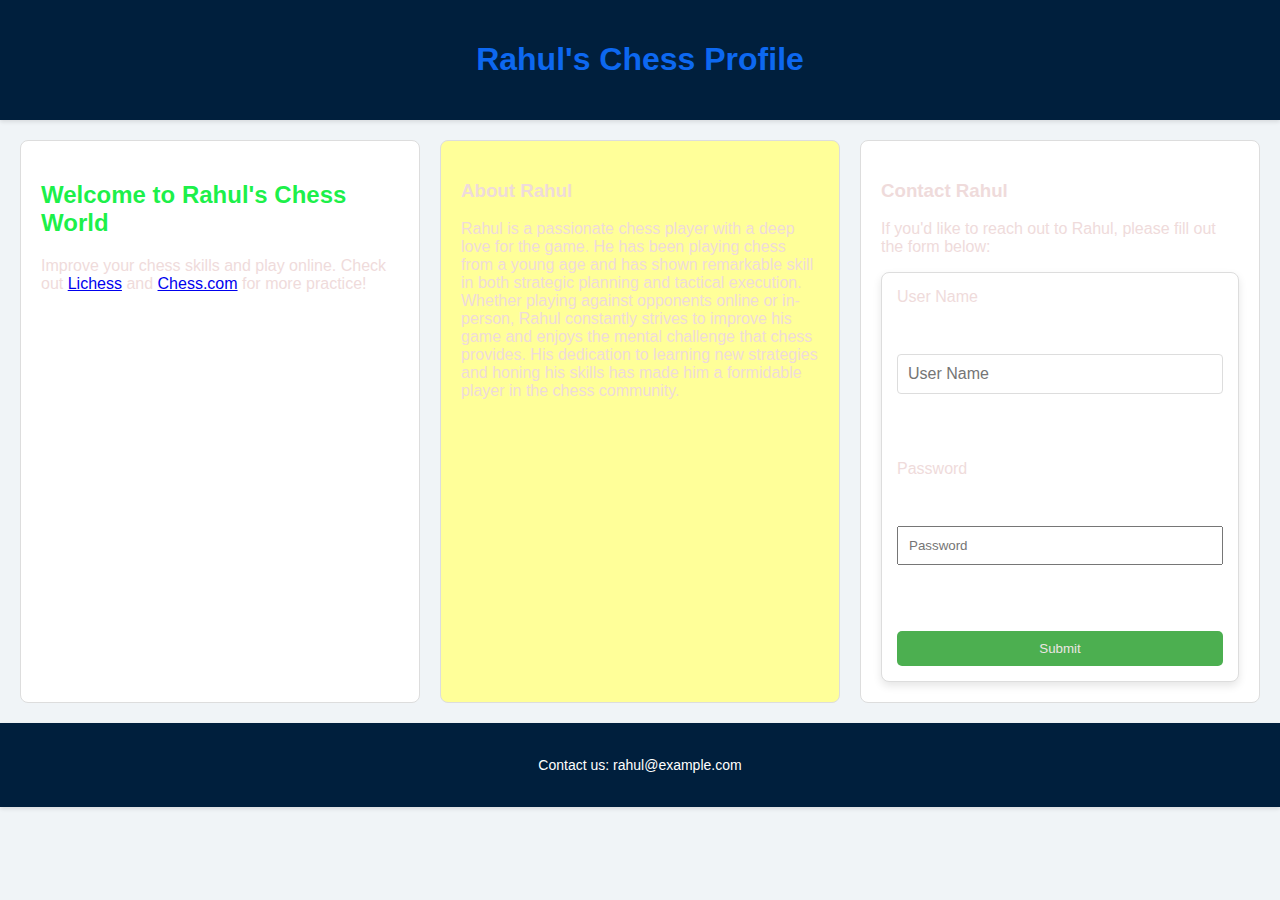
<file: index.html>
<!DOCTYPE html>
<html lang="en">
<head>
  <meta charset="UTF-8">
  <meta name="viewport" content="width=device-width, initial-scale=1.0">
  <title>Rahul's Chess Profile</title>

  <!-- Internal CSS -->
  <style>
    /* Internal Styling */
    body {
      font-family: 'Arial', sans-serif;
      background-color: #f0f4f7; /* Light blue-grey background */
      color: #efdbdb; /* Dark text */
    }

    h1 {
      text-align: center;
      color: #0d68f0; /* Green, a complement of red */
    }

    .container {
      display: grid;
      grid-template-columns: repeat(3, 1fr);
      gap: 20px;
      margin: 20px;
    }

    .content {
      padding: 20px;
      background-color: #ffffff; /* White for clean look */
      border: 1px solid #ddd;
      border-radius: 8px;
    }

    /* Hover effect for content */
    .content:hover {
      background-color: #e0f7fa; /* Light cyan on hover */
    }

    .form-container {
      background-color: #ffffff;
      padding: 15px;
      border-radius: 8px;
      border: 1px solid #ddd;
      box-shadow: 0 4px 8px rgba(0, 0, 0, 0.1);
    }

    .btn-submit {
      background-color: #4CAF50; /* Green Button */
      color: rgb(235, 230, 227);
      padding: 10px 20px;
      border: none;
      border-radius: 5px;
    }

    /* Specific ID Selector */
    #welcome-message {
      font-size: 1.5em;
      color: #16f045fb; /* Matching green */
    }

    /* Class Selector */
    .highlight {
      background-color: #ffff99; /* Light yellow highlight */
    }

    /* Universal Selector */
    * {
      box-sizing: border-box;
    }

  </style>

  <!-- External CSS -->
  <link rel="stylesheet" href="styles.css"> <!-- External file -->
  
</head>
<body>
   
  <header>
    <h1>Rahul's Chess Profile</h1>
  </header>

  <div class="container">
    <div class="content">
      <h2 id="welcome-message">Welcome to Rahul's Chess World</h2>
      <!-- <p>This is a platform for chess enthusiasts to learn and play chess!</p> -->
      <p>Improve your chess skills and play online.  
        Check out <a href="https://lichess.org" target="_blank">Lichess</a> and  
        <a href="https://www.chess.com" target="_blank">Chess.com</a> for more practice!</p>
        

    </div>

    <div class="content highlight">
      <h3>About Rahul</h3>
    
      <p>Rahul is a passionate chess player with a deep love for the game. He has been playing chess from a young age and has shown remarkable skill in both strategic planning and tactical execution. Whether playing against opponents online or in-person, Rahul constantly strives to improve his game and enjoys the mental challenge that chess provides. His dedication to learning new strategies and honing his skills has made him a formidable player in the chess community.</p>

    </div>
    

    <div class="content">
      <h3>Contact Rahul</h3>
      <p>If you'd like to reach out to Rahul, please fill out the form below:</p>
      
      <!-- Inline styling on the form element -->
      <form class="form-container" id="contactForm" action="#" method="POST" style="max-width: 400px; margin: 0 auto;">
        <label for="name">User Name</label><br>
        <input type="text" id="name" name="name" placeholder="User Name" required style="width: 100%; padding: 10px;"><br><br>
        <label for="password">Password</label><br>
        <input type="password" id="password" name="password" placeholder="Password" required style="width: 100%; padding: 10px;"><br><br>
        <input type="submit" value="Submit" class="btn-submit">
      </form>
    </div>
  </div>

  <footer>
    <p>Contact us: rahul@example.com</p>
  </footer>

  <script>
    // Get the form element
    const form = document.getElementById("contactForm");

    form.addEventListener("submit", function(event) {
      event.preventDefault();  // Prevent default form submission

      // Validate form (you can add more validation if needed)
      const name = document.getElementById("name").value;
      const password = document.getElementById("password").value;

      // Simple validation for demonstration (you can enhance it)
      if (name === "" || password === "") {
        alert("Please fill out all fields.");
        return;
      }

      // If validation passes, redirect to another page (e.g., 'success.html')
      alert("Form submitted successfully!");
      window.location.href = "success.html";  // Replace with your target page
    });
  </script>
</body>
</html>
</file>
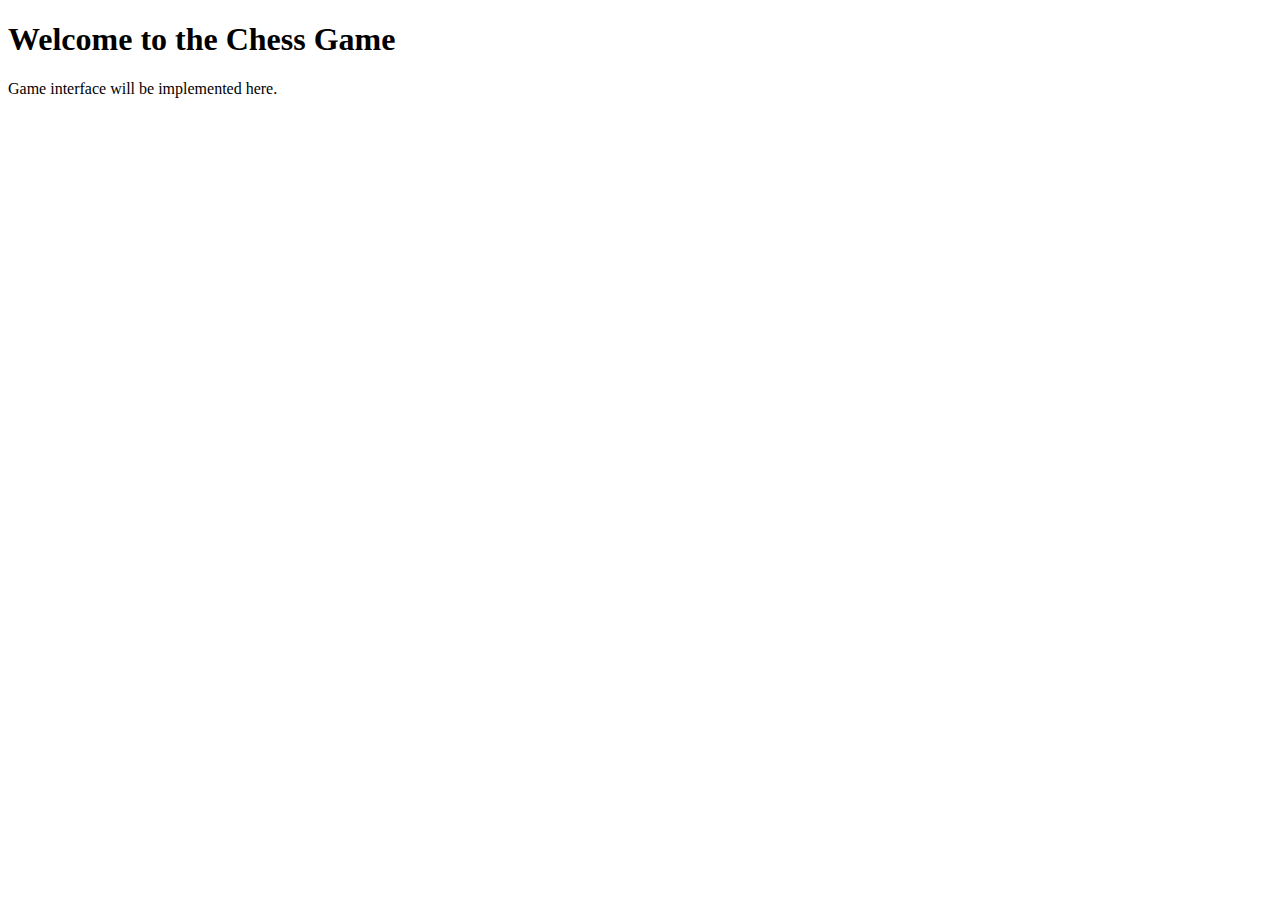
<file: game.html>
<!DOCTYPE html>
<html lang="en">
<head>
    <meta charset="UTF-8">
    <meta name="viewport" content="width=device-width, initial-scale=1.0">
    <title>Game - Rahul's Chess Website</title>
</head>
<body>
    <h1>Welcome to the Chess Game</h1>
    <p>Game interface will be implemented here.</p>
</body>
</html>
</file>
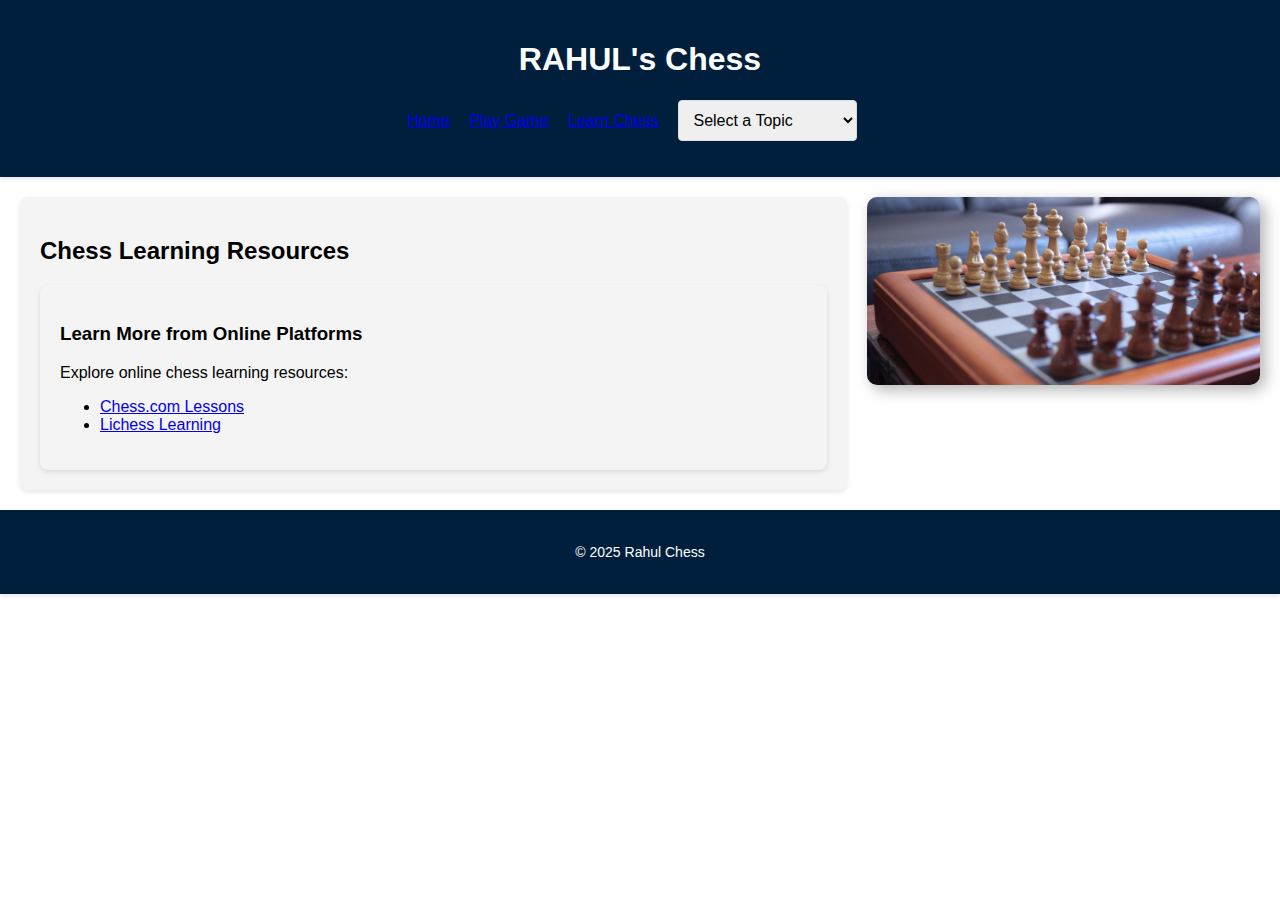
<file: learning.html>
<!DOCTYPE html>
<html lang="en">
<head>
  <meta charset="UTF-8">
  <meta name="viewport" content="width=device-width, initial-scale=1.0">
  <title>Learn Chess - Rahul's Chess</title>
  <link rel="stylesheet" href="styles.css">
  <link href="https://fonts.googleapis.com/css2?family=Roboto:wght@400;700&display=swap" rel="stylesheet">
  <style>
    /* Flexbox container to align text and image */
    .container {
      display: flex;
      justify-content: space-between;
      align-items: flex-start;
      gap: 20px;
      padding: 20px;
    }

    .learning-resources {
      flex: 1; /* Takes up available space */
    }

    .learning-image {
      flex: 0.5; /* Takes less space */
      text-align: center;
    }

    .learning-image img {
      max-width: 100%;
      height: auto;
      border-radius: 10px;
      box-shadow: 5px 5px 15px rgba(0, 0, 0, 0.3);
    }

    /* Styling for the dropdown and content display */
    .dropdown-content {
      margin-top: 15px;
      padding: 15px;
      background-color: #f4f4f4;
      border-radius: 8px;
      display: none;
    }
  </style>
</head>
<body>
  <header>
    <div class="logo">
      <h1>RAHUL's Chess</h1>
    </div>
    <nav>
      <ul>
        <li><a href="index.html">Home</a></li>
        <li><a href="game.html">Play Game</a></li>
        <li><a href="learn.html">Learn Chess</a></li>
        <!-- Dropdown Menu for Chess Resources -->
        <li>
          <select id="resourceDropdown">
            <option value="">Select a Topic</option>
            <option value="basic-rules">Basic Rules</option>
            <option value="chess-terminology">Chess Terminology</option>
            <option value="strategies">Strategies</option>
          </select>
        </li>
      </ul>
    </nav>
  </header>

  <main class="container">
    <!-- Left Section: Learning Resources -->
    <section class="learning-resources">
      <h2>Chess Learning Resources</h2>
      
      <!-- Dropdown Content Display -->
      <div id="dropdownContent" class="dropdown-content">
        <h3 id="dropdownTitle"></h3>
        <p id="dropdownText"></p>
      </div>
      
      <!-- Learn More Links -->
      <article>
        <h3>Learn More from Online Platforms</h3>
        <p>Explore online chess learning resources:</p>
        <ul>
            <li><a href="https://www.chess.com/lessons" target="_blank">Chess.com Lessons</a></li>
            <li><a href="https://lichess.org/learn" target="_blank">Lichess Learning</a></li>
        </ul>
      </article>
    </section>

    <!-- Right Section: Chess Image -->
    <div class="learning-image">
      <img src="chess3.jpg" alt="Learning Chess" height="800" width="800">
    </div>
  </main>

  <footer>
    <p>© 2025 Rahul Chess</p>
  </footer>

  <script>
    // Dropdown change event
    document.getElementById("resourceDropdown").addEventListener("change", function() {
      var selectedValue = this.value;
      var contentDiv = document.getElementById("dropdownContent");
      var title = document.getElementById("dropdownTitle");
      var text = document.getElementById("dropdownText");

      // Define content for each option
      var content = {
        "basic-rules": {
          title: "Basic Chess Rules",
          text: "Chess is played on an 8x8 board with 64 squares. Each player starts with 16 pieces. The goal is to checkmate the opponent's king."
        },
        "chess-terminology": {
          title: "Common Chess Terminology",
          text: "Check: When a king is under attack. Checkmate: When a king has no escape. Stalemate: A draw when the player to move has no legal moves."
        },
        "strategies": {
          title: "Basic Chess Strategies",
          text: "Control the center of the board, develop your pieces early, and protect your king by castling. Always think ahead before making a move."
        }
      };

      // Update content based on selection
      if (selectedValue && content[selectedValue]) {
        title.innerText = content[selectedValue].title;
        text.innerText = content[selectedValue].text;
        contentDiv.style.display = "block";
      } else {
        contentDiv.style.display = "none";
      }
    });
  </script>
</body>
</html>
</file>
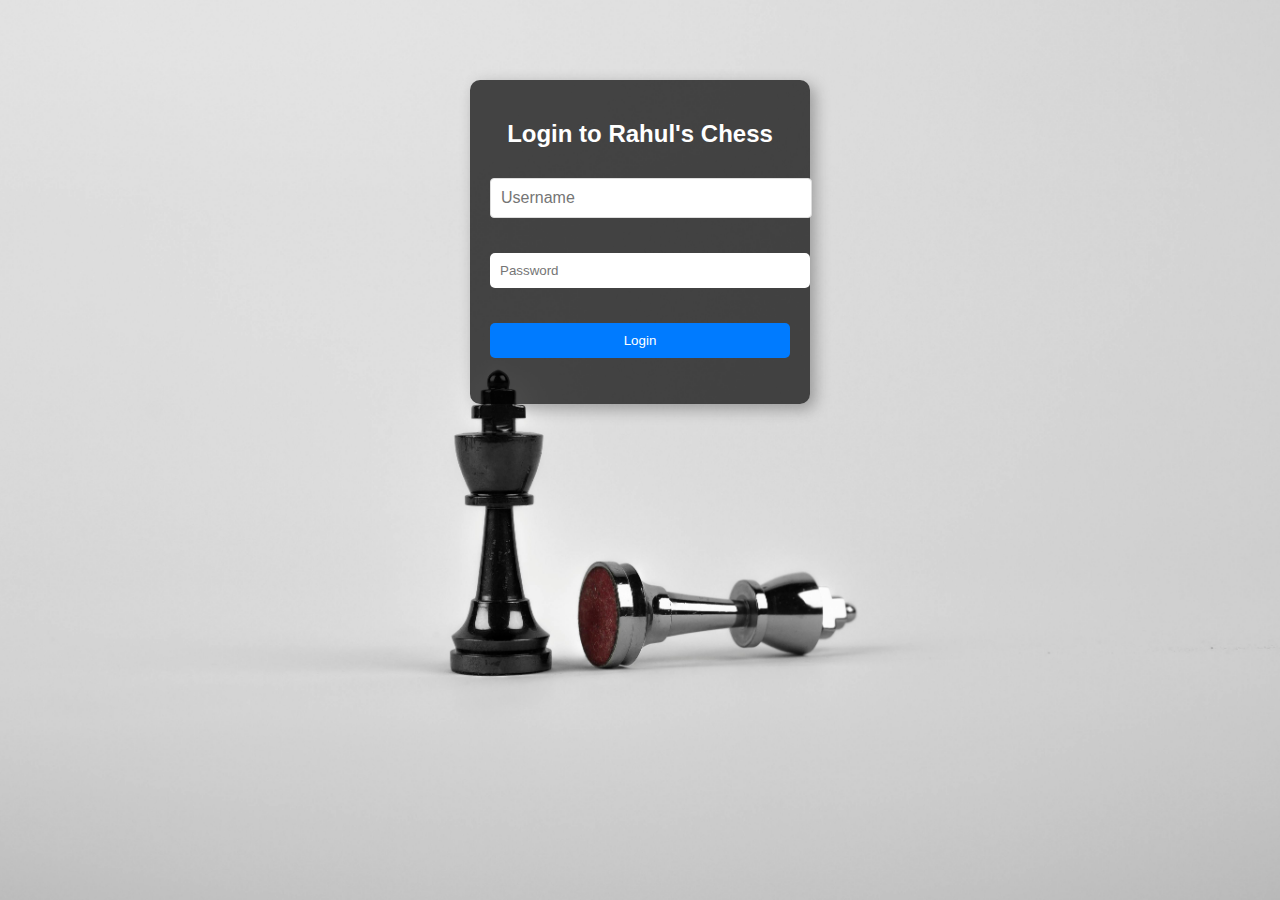
<file: login.html>
<!DOCTYPE html>
<html lang="en">
<head>
  <meta charset="UTF-8">
  <meta name="viewport" content="width=device-width, initial-scale=1.0">
  <title>Login - Rahul's Chess</title>
  <link rel="stylesheet" href="styles.css">
  <style>
    /* Full-page background styling */
    body {
      background-image: url('chess2.jpg'); /* Use your image */
      background-size: cover;
      background-position: center;
      background-repeat: no-repeat;
      height: 100vh; /* Full height */
      display: flex;
      justify-content: center;
      align-items: flex-start; /* Moves the login box upward */
      padding-top: 80px; /* Adjust upward position */
      font-family: Arial, sans-serif;
    }

    /* Login container */
    .login-container {
      background: rgba(0, 0, 0, 0.7); /* Semi-transparent black */
      padding: 20px;
      border-radius: 10px;
      text-align: center;
      color: white;
      width: 300px;
      box-shadow: 5px 5px 15px rgba(0, 0, 0, 0.3);
    }

    input, button {
      width: 100%;
      padding: 10px;
      margin: 10px 0;
      border: none;
      border-radius: 5px;
    }

    input {
      background: white;
      color: black;
    }

    button {
      background: #007bff;
      color: white;
      cursor: pointer;
    }

    button:hover {
      background: #0056b3;
    }
  </style>
</head>
<body>
  <div class="login-container">
    <h2>Login to Rahul's Chess</h2>
    <form onsubmit="handleLogin(event)">
      <input type="text" id="username" placeholder="Username" required>
      <input type="password" id="password" placeholder="Password" required>
      <button type="submit">Login</button>
    </form>
    <p id="login-status"></p>
  </div>

  <script>
    function handleLogin(event) {
      event.preventDefault();
      const correctUsername = "rahul";
      const correctPassword = "chess123";

      const username = document.getElementById("username").value;
      const password = document.getElementById("password").value;

      if (username === correctUsername && password === correctPassword) {
        document.getElementById("login-status").innerHTML = "<p style='color: green;'>Login successful! Redirecting...</p>";
        setTimeout(() => { window.location.href = "game.html"; }, 1500);
      } else {
        document.getElementById("login-status").innerHTML = "<p style='color: red;'>Invalid username or password.</p>";
      }
    }
  </script>
</body>
</html>
</file>
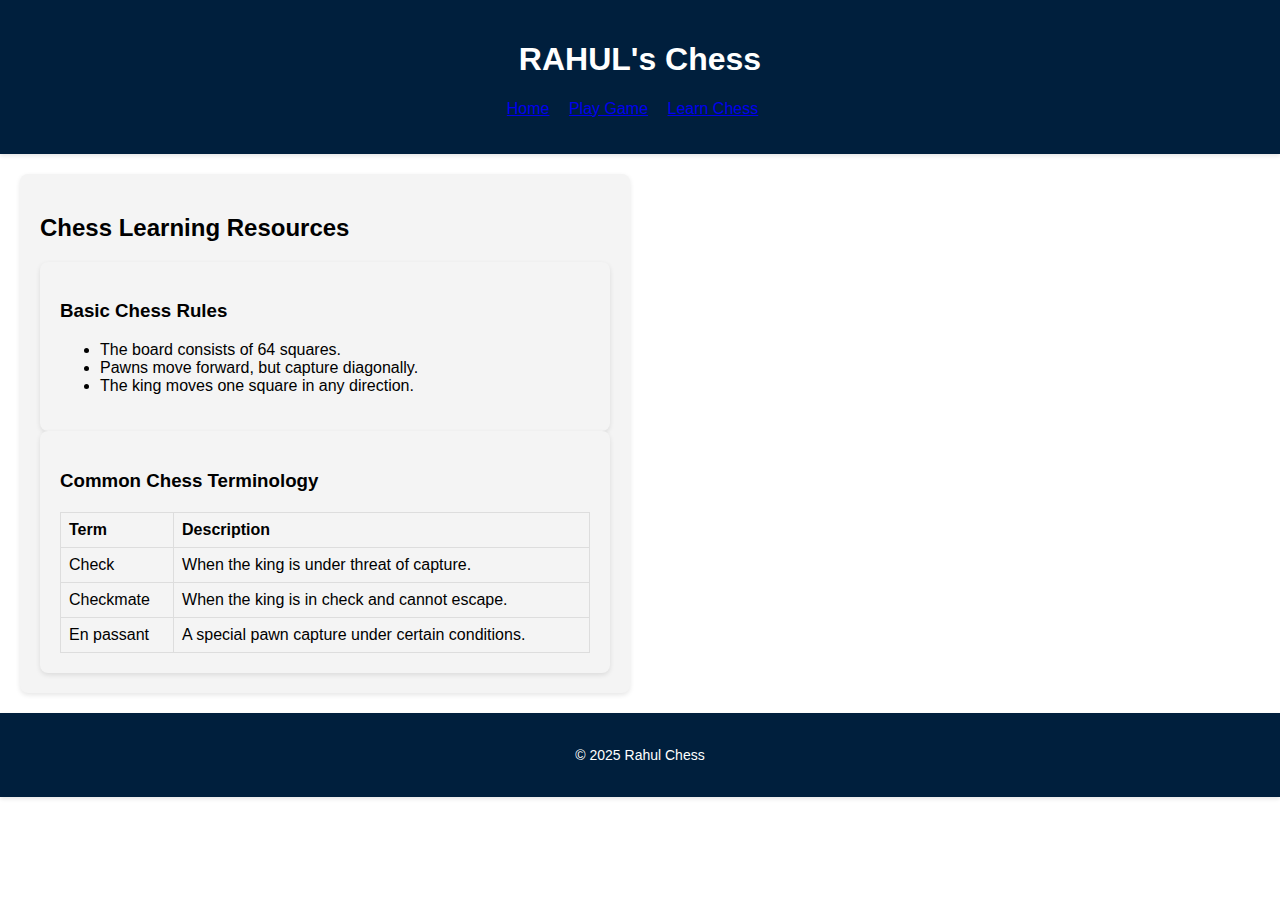
<file: play.html>
<!DOCTYPE html>
<html lang="en">
<head>
  <meta charset="UTF-8">
  <meta name="viewport" content="width=device-width, initial-scale=1.0">
  <title>Learn Chess - Rahul's Chess</title>
  <link rel="stylesheet" href="styles.css">
</head>
<body>
  <header>
    <div class="logo">
      <h1>RAHUL's Chess</h1>
    </div>
    <nav>
      <ul>
        <li><a href="index.html">Home</a></li>
        <li><a href="game.html">Play Game</a></li>
        <li><a href="learn.html">Learn Chess</a></li>
      </ul>
    </nav>
  </header>
  <main class="container">
    <section class="learning-resources">
      <h2>Chess Learning Resources</h2>
      <article>
        <h3>Basic Chess Rules</h3>
        <ul>
          <li>The board consists of 64 squares.</li>
          <li>Pawns move forward, but capture diagonally.</li>
          <li>The king moves one square in any direction.</li>
        </ul>
      </article>
      
      <!-- Table of Chess Terminology -->
      <article>
        <h3>Common Chess Terminology</h3>
        <table border="1">
          <thead>
            <tr>
              <th>Term</th>
              <th>Description</th>
            </tr>
          </thead>
          <tbody>
            <tr>
              <td>Check</td>
              <td>When the king is under threat of capture.</td>
            </tr>
            <tr>
              <td>Checkmate</td>
              <td>When the king is in check and cannot escape.</td>
            </tr>
            <tr>
              <td>En passant</td>
              <td>A special pawn capture under certain conditions.</td>
            </tr>
          </tbody>
        </table>
      </article>
    </section>
  </main>
  <footer>
    <p>© 2025 Rahul Chess</p>
  </footer>
</body>
</html>
</file>
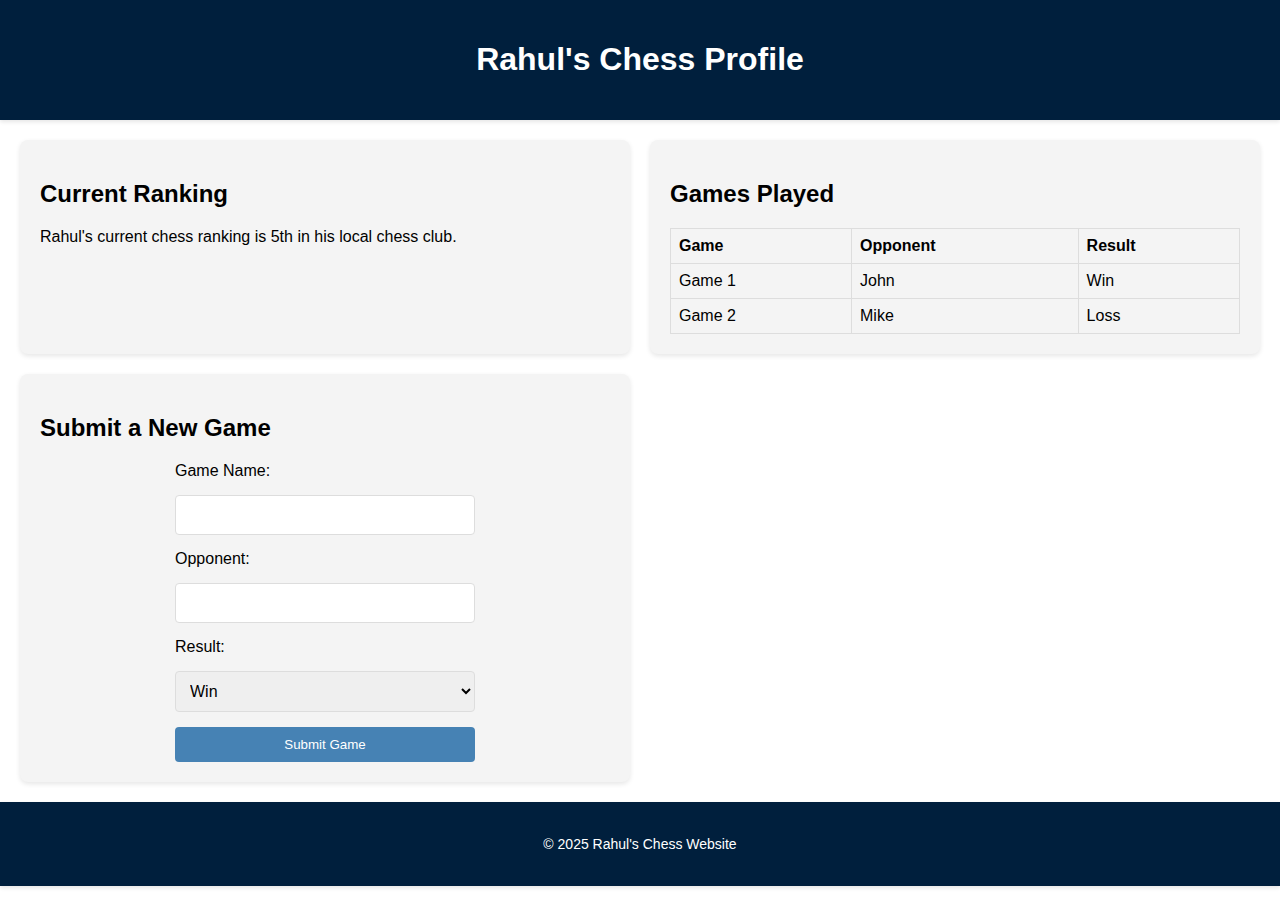
<file: profile.html>
<!DOCTYPE html>
<html lang="en">
<head>
    <meta charset="UTF-8">
    <meta name="viewport" content="width=device-width, initial-scale=1.0">
    <title>Profile - Rahul's Chess Website</title>
    <link rel="stylesheet" href="styles.css">
    <link href="https://fonts.googleapis.com/css2?family=Roboto:wght@400;700&display=swap" rel="stylesheet">
</head>
<body>
    <header>
        <h1>Rahul's Chess Profile</h1>
    </header>

    <main>
        <section>
            <h2>Current Ranking</h2>
            <p>Rahul's current chess ranking is 5th in his local chess club.</p>
        </section>

        <section>
            <h2>Games Played</h2>
            <table>
                <tr>
                    <th>Game</th>
                    <th>Opponent</th>
                    <th>Result</th>
                </tr>
                <tr>
                    <td>Game 1</td>
                    <td>John</td>
                    <td>Win</td>
                </tr>
                <tr>
                    <td>Game 2</td>
                    <td>Mike</td>
                    <td>Loss</td>
                </tr>
            </table>
        </section>

        <section>
            <h2>Submit a New Game</h2>
            <form id="submit-game-form" onsubmit="handleSubmit(event)">
                <label for="game-name">Game Name:</label>
                <input type="text" id="game-name" name="game-name" required pattern="^[a-zA-Z0-9 ]{5,50}$" title="Game name should be 5-50 characters and may include letters, numbers, and spaces.">

                <label for="opponent">Opponent:</label>
                <input type="text" id="opponent" name="opponent" required pattern="^[a-zA-Z ]{3,30}$" title="Opponent name must be 3-30 characters long and contain only letters.">

                <label for="result">Result:</label>
                <select id="result" name="result">
                    <option value="win">Win</option>
                    <option value="loss">Loss</option>
                    <option value="draw">Draw</option>
                </select>

                <button type="submit">Submit Game</button>
            </form>
            
            <!-- Result display section -->
            <div id="submit-status"></div>
        </section>
    </main>

    <footer>
        <p>&copy; 2025 Rahul's Chess Website</p>
    </footer>
    
    <script>
        // Handle form submission (Client-side simulation)
        function handleSubmit(event) {
            event.preventDefault(); // Prevent form submission to the server

            // Get form input values
            const gameName = document.getElementById("game-name").value;
            const opponent = document.getElementById("opponent").value;
            const result = document.getElementById("result").value;

            // Display the submitted data in the result section
            const statusDiv = document.getElementById("submit-status");

            // Simulate form submission and display success message
            statusDiv.innerHTML = `
                <p style="color: green;">Game submitted successfully!</p>
                <p><strong>Game Name:</strong> ${gameName}</p>
                <p><strong>Opponent's Name:</strong> ${opponent}</p>
                <p><strong>Result:</strong> ${result}</p>
            `;

            // Optionally, reset the form after submission
            document.getElementById("submit-game-form").reset();
        }
    </script>
</body>
</html>
</file>
<file: styles.css>
/* Basic Grid Layout */
body {
    font-family: Arial, sans-serif;
    margin: 0;
    padding: 0;
    box-sizing: border-box;
}

header, footer {
    background-color: #001f3d;
    color: white;
    padding: 20px;
    text-align: center;
    box-shadow: 0 2px 4px rgba(0, 0, 0, 0.1);
}

nav ul {
    list-style-type: none;
    padding: 0;
}

nav ul li {
    display: inline;
    margin-right: 15px;
}

main {
    padding: 20px;
    display: grid;
    grid-template-columns: repeat(2, 1fr);
    gap: 20px;
}

section, article {
    background-color: #f4f4f4;
    padding: 20px;
    border-radius: 8px;
    box-shadow: 0 2px 5px rgba(0, 0, 0, 0.1);
}

table {
    width: 100%;
    border-collapse: collapse;
    margin-top: 20px;
}

table, th, td {
    border: 1px solid #ddd;
}

th, td {
    padding: 8px;
    text-align: left;
}

form {
    display: grid;
    gap: 15px;
    max-width: 300px;
    margin: 0 auto;
}

textarea {
    width: 100%;
}

footer {
    font-size: 14px;
}

/* Responsive Design - Adjust grid for smaller screens */
@media (max-width: 768px) {
    main {
        grid-template-columns: 1fr;  /* Switch to 1 column layout for small screens */
    }

    nav ul li {
        display: block;
        margin-bottom: 10px;
    }
}

/* Form input focus and hover effects */
input[type="text"], select, textarea {
    padding: 10px;
    border: 1px solid #ddd;
    border-radius: 4px;
    font-size: 1em;
}

input[type="text"]:focus, select:focus, textarea:focus {
    outline: none;
    border-color: #4682b4;  /* Steel blue focus border */
    box-shadow: 0 0 5px rgba(70, 130, 180, 0.5);
}

button {
    padding: 10px 15px;
    background-color: #4682b4;
    color: white;
    border: none;
    border-radius: 4px;
    cursor: pointer;
}

button:hover {
    background-color: #365f8f;  /* Slightly darker blue on hover */
}
</file>
